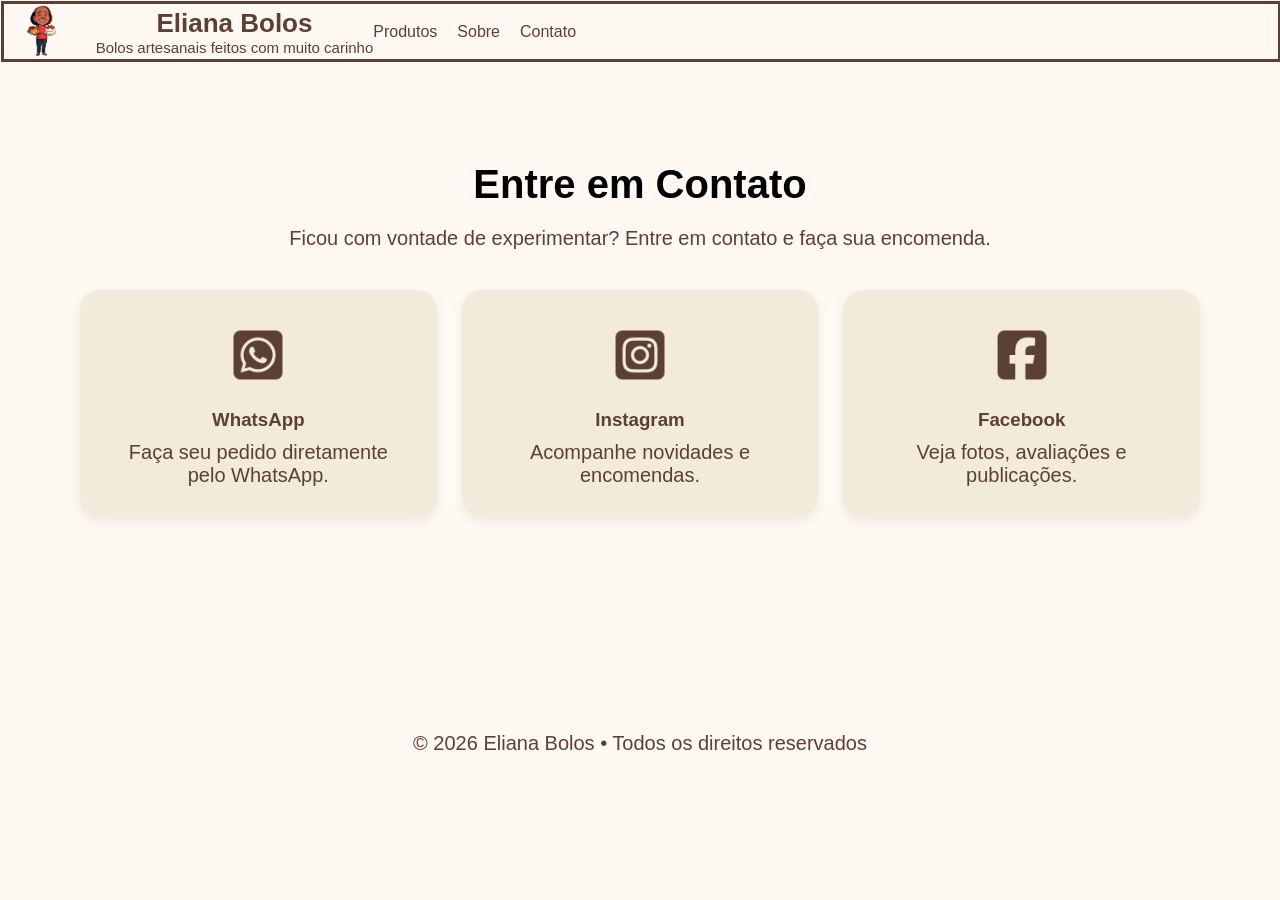
<file: contato.html>
<!DOCTYPE html>
<html lang="pt-br">
<head>
    <meta charset="UTF-8">
    <meta name="viewport" content="width=device-width, initial-scale=1.0">
    <title>Eliana Bolos</title>
    <link rel="stylesheet" href="style.css">
</head>
<body>
        <header>
            <div class="header-left">
                <img class="img-logo" src="assets/imagens/logo-invertida.png">
                <div class="logo-text">
                    <a href="index.html">
                    <h1 id="h1-menu">Eliana Bolos</h1>
                    <p id="subtitulo-menu">Bolos artesanais feitos com muito carinho</p>
                    </a>
                </div>
            </div>

            <div class="nav-links">
                <ul>
                    <li><a href="produtos.html">Produtos</a></li>
                    <li><a href="sobre.html">Sobre</a></li>
                    <li><a href="contato.html">Contato</a></li>
                </ul>

            </div>
        </nav>
    </header>


    <main>

    <section class="contato">

        <h2>Entre em Contato</h2>

        <p class="contato-descricao">
            Ficou com vontade de experimentar?
            Entre em contato e faça sua encomenda.
        </p>

        <div class="contato-grid">

            <a href="https://wa.me/5511963401488" class="contato-card">

                <img src="assets/icons/whatsapp.png" alt="WhatsApp">

                <h3>WhatsApp</h3>

                <p>Faça seu pedido diretamente pelo WhatsApp.</p>

            </a>

            <a href="https://www.instagram.com/elianajailton?igsh=ZmxlNzIwdDFndnB1" class="contato-card">

                <img src="assets/icons/insta.png" alt="Instagram">

                <h3>Instagram</h3>

                <p>Acompanhe novidades e encomendas.</p>

            </a>

            <a href="https://www.facebook.com/share/1GC1g5iLDi/" class="contato-card">

                <img src="assets/icons/facebook.png" alt="Facebook">

                <h3>Facebook</h3>

                <p>Veja fotos, avaliações e publicações.</p>

            </a>

        </div>
    </section>

</main>

<footer id="footer-contato" style="justify-content: center; padding-bottom: 20px;">
    <p>© 2026 Eliana Bolos • Todos os direitos reservados</p>
</footer>

<script src="script.js"></script>
</body>
</html>
</file>
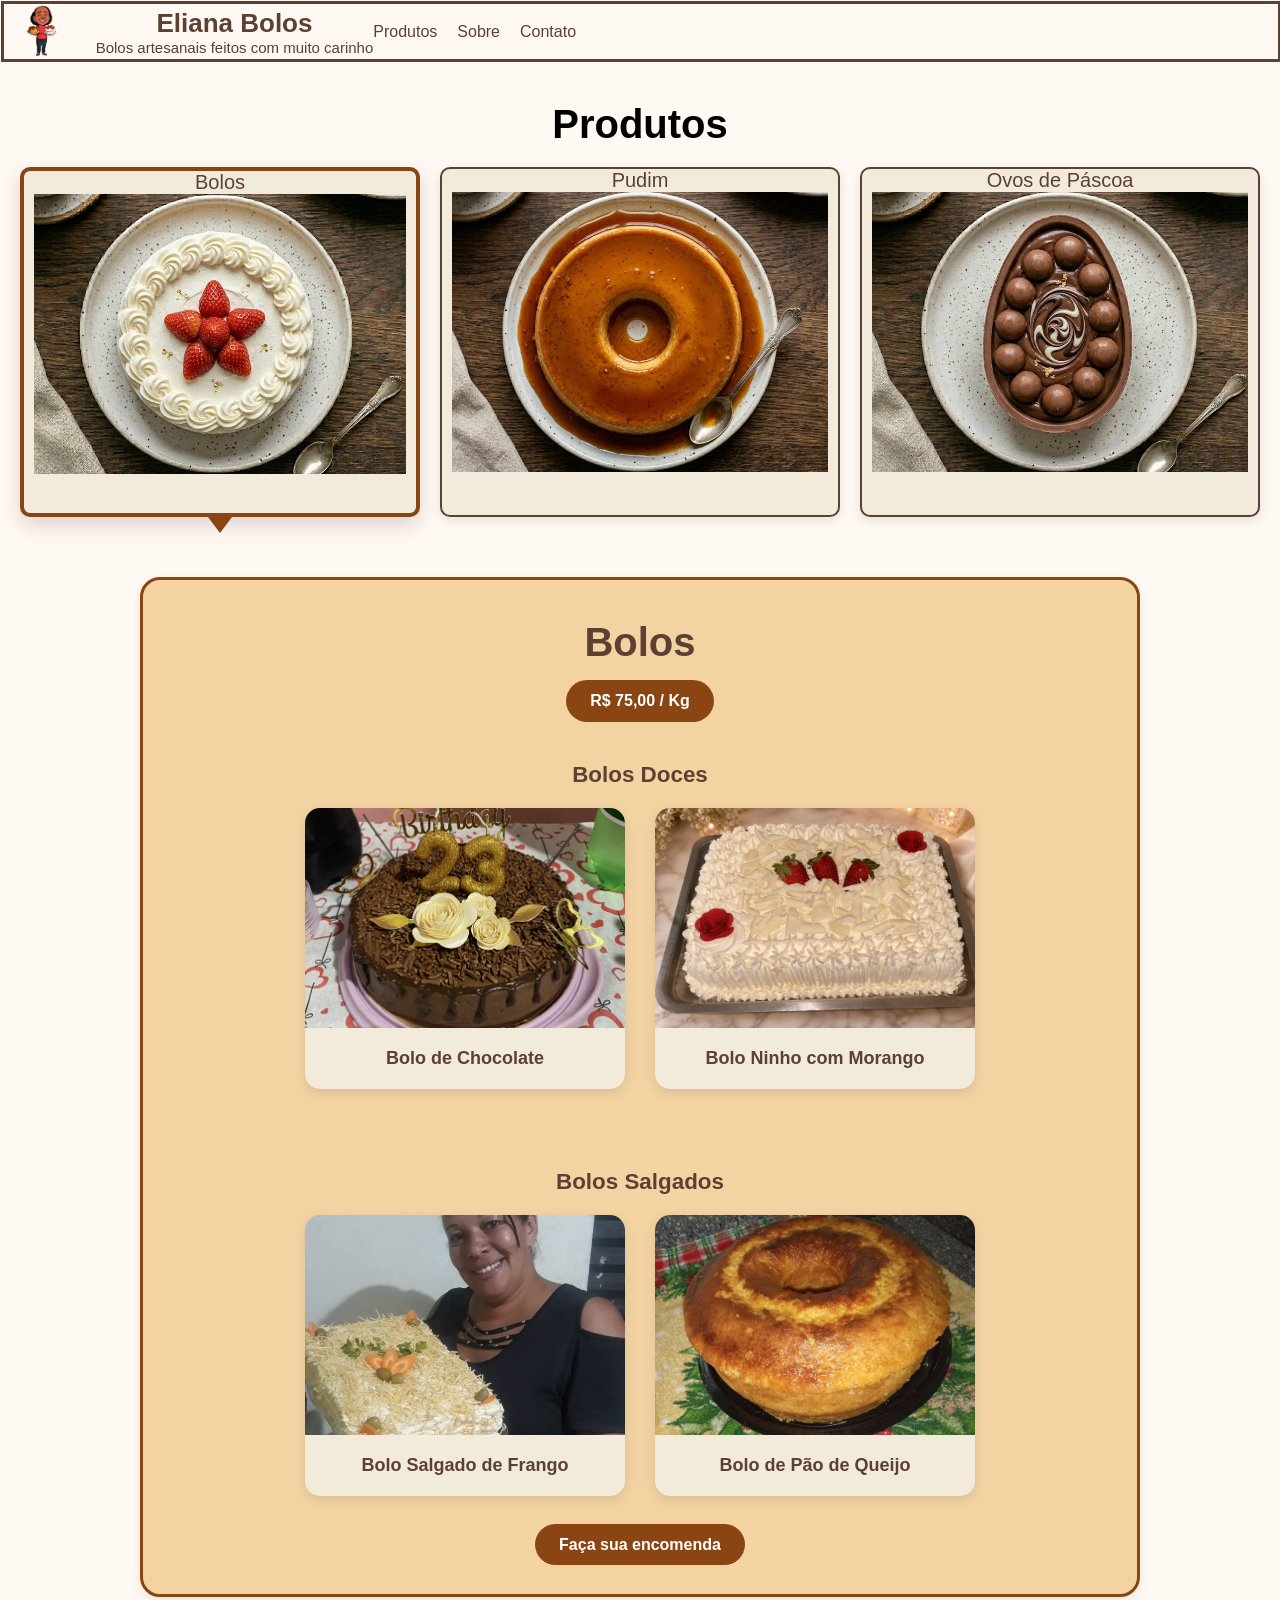
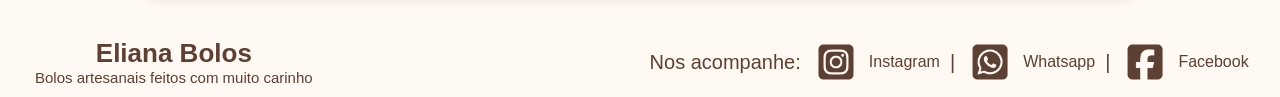
<file: produtos.html>
<!DOCTYPE html>
<html lang="pt-br">
<head>
    <meta charset="UTF-8">
    <meta name="viewport" content="width=device-width, initial-scale=1.0">
    <title>Eliana Bolos</title>
    <link rel="stylesheet" href="style.css">
</head>
<body>
        <header>
            <div class="header-left">
                <img class="img-logo" src="assets/imagens/logo-invertida.png">
                <div class="logo-text">
                    <a href="index.html">
                    <h1 id="h1-menu">Eliana Bolos</h1>
                    <p id="subtitulo-menu">Bolos artesanais feitos com muito carinho</p>
                    </a>
                </div>
            </div>

            <div class="nav-links">
                <ul>
                    <li><a href="produtos.html">Produtos</a></li>
                    <li><a href="sobre.html">Sobre</a></li>
                    <li><a href="contato.html">Contato</a></li>
                </ul>

            </div>
        </nav>
        </header>

    <div class="overlay"></div>
    
    <main>

        <div class="produtos">
            <h2>Produtos</h2>
            <div class="produtos-mural">
                <div class="produto-item ativo" data-produto="bolo">
                    <p>Bolos</p>
                    <img src="assets/imagens/bolo.jpg">
                </div>
                <div class="produto-item" data-produto="pudim">
                    <p>Pudim</p>
                    <img src="assets/imagens/pudim.jpg">
                </div>
                <div class="produto-item" data-produto="ovo">
                    <p>Ovos de Páscoa</p>
                    <img src="assets/imagens/ovo-pascoa.jpg">
                </div>
            </div>
        </div>

        
        <div class="produto" id="bolo">

            <h3>Bolos</h3>

            <div class="preco">
                R$ 75,00 / Kg
            </div>

            <h4>Bolos Doces</h4>

            <ul class="produtos-ul">
                <li>
                    <div class="produtos-li">
                        <img src="assets/imagens/Bolo-aniversario.jpg" alt="Bolo de Chocolate">
                        <p>Bolo de Chocolate</p>
                    </div>
                </li>

                <li>
                    <div class="produtos-li">
                        <img src="assets/imagens/bolo-ninho-morango.png" alt="Bolo Ninho com Morango">
                        <p>Bolo Ninho com Morango</p>
                    </div>
                </li>
            </ul>

            <h4>Bolos Salgados</h4>

            <ul class="produtos-ul">
                <li>
                    <div class="produtos-li">
                        <img src="assets/imagens/Bolo-salgado.jpg" alt="Bolo Salgado de Frango">
                        <p>Bolo Salgado de Frango</p>
                    </div>
                </li>

                <li>
                    <div class="produtos-li">
                        <img src="assets/imagens/Bolo-pao-queijo.jpg" alt="Bolo de Pão de Queijo">
                        <p>Bolo de Pão de Queijo</p>
                    </div>
                </li>
            </ul>

            <a href="https://wa.me/5511963401488" id="faca-encomenda-btn">
               Faça sua encomenda
            </a>

        </div>    
         <div class="produto inativo" id="pudim">

            <h3>Pudim</h3>

            <div class="preco">
                R$ 75,00 / Kg
            </div>

            <h4></h4>

            <ul class="produtos-ul">
                
                <li>
                    <div class="produtos-li">
                        <img src="assets/imagens/pudim-1kgs .jpg" alt="Bolo Ninho com Morango">
                        <p>Pudim 1kgs</p>
                    </div>
                </li>
                <li>
                    <div class="produtos-li">
                        <img src="assets/imagens/pudim-4kg.jpg" alt="Bolo de Chocolate">
                        <p>Até Pudim 4kgs</p>
                    </div>
                </li>
            </ul>

            <a href="https://wa.me/5511963401488" id="faca-encomenda-btn">
               Faça sua encomenda
            </a>
        </div>  

        <div class="produto inativo" id="ovo">

            <h3>Ovos de Páscoa</h3>

            <h3>Em breve</h3>


        </div>  

    </main>

    <footer>
        <div class="header-left">
                <div class="logo-text">
                    <a href="index.html">
                    <h1>Eliana Bolos</h1>
                    <p id="subtitulo-menu">Bolos artesanais feitos com muito carinho</p>
                    </a>
                </div>
            </div>
        <div class="acompanhe">
            <div class="redes-sociais">
                <p id="nos-acompanhe-p">Nos acompanhe:</p>
                <div class="link-rede">
                    <img src="assets/icons/insta.png">
                    <a href="https://www.instagram.com/elianajailton?igsh=ZmxlNzIwdDFndnB1">Instagram</a>
                </div>
                <p>|</p>
                <div class="link-rede">
                    <img src="assets/icons/whatsapp.png">
                    <a href="https://wa.me/5511963401488">Whatsapp</a>
                </div>
                <p>|</p>
                <div class="link-rede">
                    <img src="assets/icons/facebook.png">
                    <a href="https://www.facebook.com/share/1GC1g5iLDi/">Facebook</a>
                </div>
            </div>

        </div>
    </div>   
    </footer>
    <script src="script.js"></script>
</body>
</html>
</file>
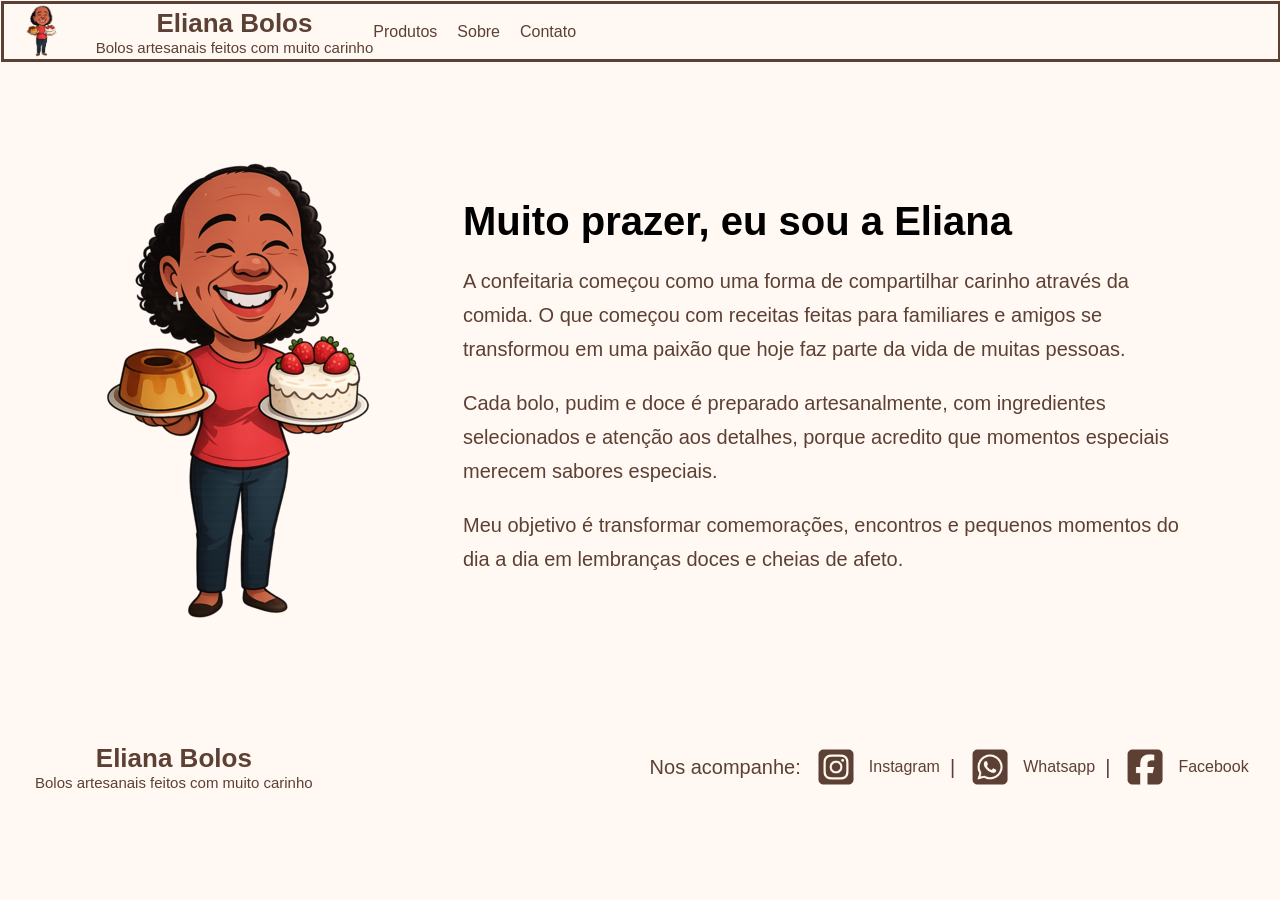
<file: sobre.html>
<!DOCTYPE html>
<html lang="pt-br">
<head>
    <meta charset="UTF-8">
    <meta name="viewport" content="width=device-width, initial-scale=1.0">
    <title>Eliana Bolos</title>
    <link rel="stylesheet" href="style.css">
</head>
<body>
    <header>
            <div class="header-left">
                <img class="img-logo" src="assets/imagens/logo-invertida.png">
                <div class="logo-text">
                    <a href="index.html">
                    <h1 id="h1-menu">Eliana Bolos</h1>
                    <p id="subtitulo-menu">Bolos artesanais feitos com muito carinho</p>
                    </a>
                </div>
            </div>

            <div class="nav-links">
                <ul>
                    <li><a href="produtos.html">Produtos</a></li>
                    <li><a href="sobre.html">Sobre</a></li>
                    <li><a href="contato.html">Contato</a></li>
                </ul>

            </div>
        </nav>
    </header>


    <main>

    <section class="sobre-completo">

        <img id="logo-sobre"
            src="assets/imagens/logo-invertida.png"
            alt="Eliana, confeiteira responsável pela Eliana Bolos">

        <div class="sobre-completo-texto">

            <h2>Muito prazer, eu sou a Eliana</h2>

            <p id="sobrep1">
                A confeitaria começou como uma forma de compartilhar carinho através da comida.
                O que começou com receitas feitas para familiares e amigos se transformou em uma
                paixão que hoje faz parte da vida de muitas pessoas.
            </p>

            <p id="sobrep2">
                Cada bolo, pudim e doce é preparado artesanalmente, com ingredientes selecionados
                e atenção aos detalhes, porque acredito que momentos especiais merecem sabores especiais.
            </p>

            <p id="sobrep3">
                Meu objetivo é transformar comemorações, encontros e pequenos momentos do dia a dia
                em lembranças doces e cheias de afeto.
            </p>

        </div>

    </section>

</main>
    <footer>
        <div class="header-left">
                <div class="logo-text">
                    <a href="index.html">
                    <h1>Eliana Bolos</h1>
                    <p id="subtitulo-menu">Bolos artesanais feitos com muito carinho</p>
                    </a>
                </div>
            </div>
        <div class="acompanhe">
            <div class="redes-sociais">
                <p id="nos-acompanhe-p">Nos acompanhe:</p>
                <div class="link-rede">
                    <img src="assets/icons/insta.png">
                    <a href="https://www.instagram.com/elianajailton?igsh=ZmxlNzIwdDFndnB1">Instagram</a>
                </div>
                <p>|</p>
                <div class="link-rede">
                    <img src="assets/icons/whatsapp.png">
                    <a href="https://wa.me/5511963401488">Whatsapp</a>
                </div>
                <p>|</p>
                <div class="link-rede">
                    <img src="assets/icons/facebook.png">
                    <a href="https://www.facebook.com/share/1GC1g5iLDi/">Facebook</a>
                </div>
            </div>

        </div>
    </div>   
    </footer>
    <script src="script.js"></script>
</body>
</html>
</file>
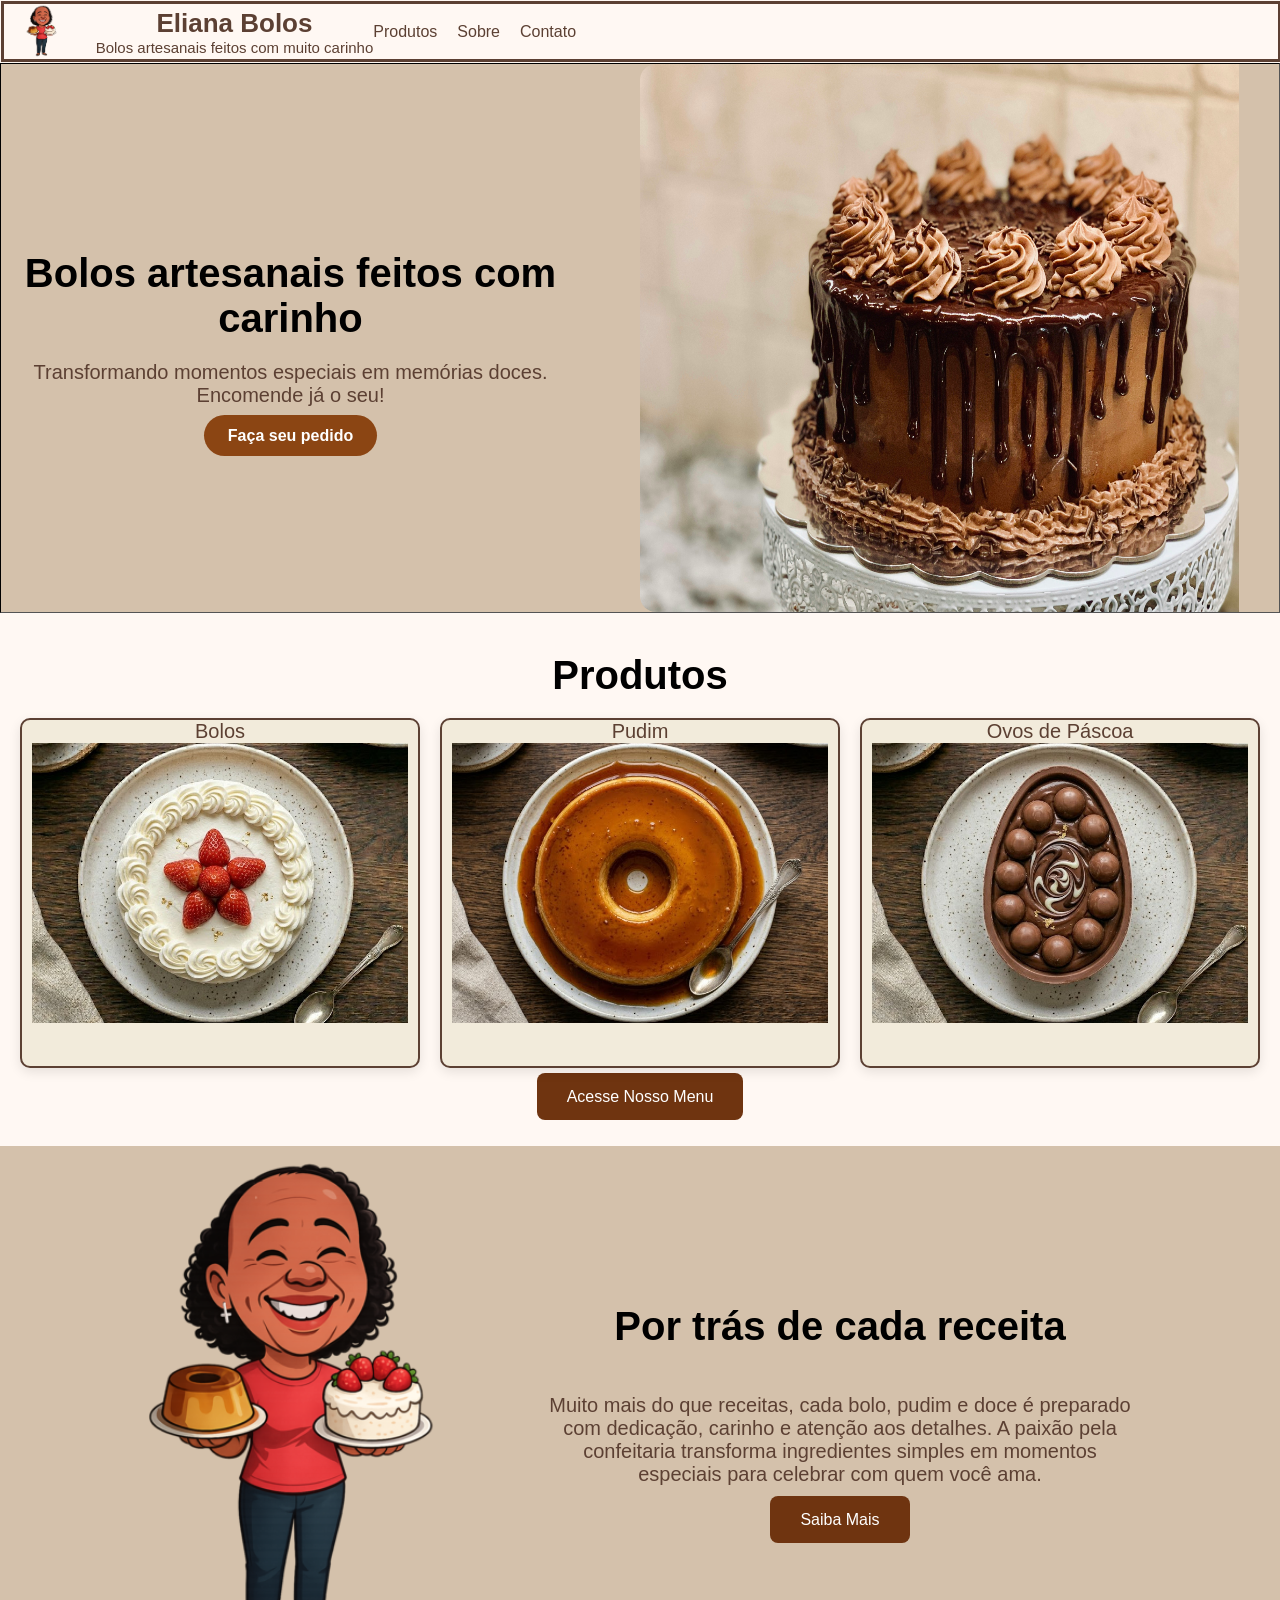
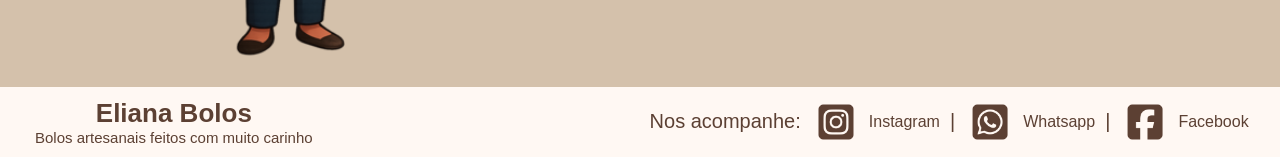
<file: assets/imagens/Eliana Bolos.htm>
<!DOCTYPE html>
<html lang="pt-br"><head>
<meta http-equiv="content-type" content="text/html; charset=UTF-8">
    <meta charset="UTF-8">
    <meta name="viewport" content="width=device-width, initial-scale=1.0">
    <title>Eliana Bolos</title>
    
<link rel="stylesheet" href="Eliana%20Bolos_files/style.css"></head>
<body class="vc-init">
    <header>
            <div class="header-left">
                <img class="img-logo" src="Eliana%20Bolos_files/logo-invertida.png">
                <div class="logo-text">
                    <a href="http://127.0.0.1:5500/index.html">
                    <h1>Eliana Bolos</h1>
                    <p id="subtitulo-menu">Bolos artesanais feitos com muito carinho</p>
                    </a>
                </div>
            </div>

            <div class="nav-links">

                <ul>
                    <li><a href="http://127.0.0.1:5500/produtos.html">Produtos</a></li>
                    <li><a href="http://127.0.0.1:5500/sobre.html">Sobre</a></li>
                    <li><a href="http://127.0.0.1:5500/contato.html">Contato</a></li>
                </ul>

            </div>
        
    </header>

    <div class="overlay"></div>
    
    <main>

        <section class="hero">

            <div class="hero-text">

                <h2>Bolos artesanais feitos com carinho</h2>

                <p>
                    Transformando momentos especiais em memórias doces. <br>
                    Encomende já o seu!
                </p>

                <a class="btn" href="https://wa.me/5511963401488" id="faca-encomenda-btn">Faça seu pedido</a>

            </div>

            <img src="Eliana%20Bolos_files/photo-1578985545062-69928b1d9587.jpeg" alt="Bolo artesanal decorado">

        </section>

        <div class="produtos">
            <h2>Produtos</h2>
            <div class="produtos-mural">
                <div class="produto-item">
                    <p>Bolos</p>
                    <img src="Eliana%20Bolos_files/bolo.jpg">
                </div>
                <div class="produto-item">
                    <p>Pudim</p>
                    <img src="Eliana%20Bolos_files/pudim.jpg">
                </div>
                <div class="produto-item">
                    <p>Ovos de Páscoa</p>
                    <img src="Eliana%20Bolos_files/ovo-pascoa.jpg">
                </div>
            </div>
            <a class="btn" href="http://127.0.0.1:5500/produtos.html">Acesse Nosso Menu</a>
        </div>
            
        <div class="sobre">

                <img src="Eliana%20Bolos_files/logo-invertida.png" alt="Bolo artesanal decorado">

            <div class="sobre-text">

                <h2>Por trás de cada receita</h2>

                <p class="sobre-p">
                    Muito mais do que receitas, cada bolo, pudim e doce é preparado com dedicação, 
                    carinho e atenção aos detalhes. A paixão pela confeitaria transforma ingredientes 
                    simples em momentos especiais para celebrar com quem você ama.
                </p>

                <a class="btn" href="http://127.0.0.1:5500/sobre.html">Saiba Mais</a>
        <div>

        </div>
    </div></div></main>
    <footer>
        <div class="header-left">
                <div class="logo-text">
                    <a href="http://127.0.0.1:5500/index.html">
                    <h1>Eliana Bolos</h1>
                    <p id="subtitulo-menu">Bolos artesanais feitos com muito carinho</p>
                    </a>
                </div>
            </div>
        <div class="acompanhe">
            <div class="redes-sociais">
                <p>Nos acompanhe:</p>
                <div class="link-rede">
                    <img src="Eliana%20Bolos_files/insta.png">
                    <a href="https://www.instagram.com/elianajailton?igsh=ZmxlNzIwdDFndnB1">Instagram</a>
                </div>
                <p>|</p>
                <div class="link-rede">
                    <img src="Eliana%20Bolos_files/whatsapp.png">
                    <a href="https://wa.me/5511963401488">Whatsapp</a>
                </div>
                <p>|</p>
                <div class="link-rede">
                    <img src="Eliana%20Bolos_files/facebook.png">
                    <a href="https://www.facebook.com/share/1GC1g5iLDi/">Facebook</a>
                </div>
            </div>

        </div>
       
    </footer>
    <script src="Eliana%20Bolos_files/script.js"></script>
<!-- Code injected by live-server -->
<script>
	// <![CDATA[  <-- For SVG support
	if ('WebSocket' in window) {
		(function () {
			function refreshCSS() {
				var sheets = [].slice.call(document.getElementsByTagName("link"));
				var head = document.getElementsByTagName("head")[0];
				for (var i = 0; i < sheets.length; ++i) {
					var elem = sheets[i];
					var parent = elem.parentElement || head;
					parent.removeChild(elem);
					var rel = elem.rel;
					if (elem.href && typeof rel != "string" || rel.length == 0 || rel.toLowerCase() == "stylesheet") {
						var url = elem.href.replace(/(&|\?)_cacheOverride=\d+/, '');
						elem.href = url + (url.indexOf('?') >= 0 ? '&' : '?') + '_cacheOverride=' + (new Date().valueOf());
					}
					parent.appendChild(elem);
				}
			}
			var protocol = window.location.protocol === 'http:' ? 'ws://' : 'wss://';
			var address = protocol + window.location.host + window.location.pathname + '/ws';
			var socket = new WebSocket(address);
			socket.onmessage = function (msg) {
				if (msg.data == 'reload') window.location.reload();
				else if (msg.data == 'refreshcss') refreshCSS();
			};
			if (sessionStorage && !sessionStorage.getItem('IsThisFirstTime_Log_From_LiveServer')) {
				console.log('Live reload enabled.');
				sessionStorage.setItem('IsThisFirstTime_Log_From_LiveServer', true);
			}
		})();
	}
	else {
		console.error('Upgrade your browser. This Browser is NOT supported WebSocket for Live-Reloading.');
	}
	// ]]>
</script>

</body></html>
</file>
<file: style.css>
/* ============= Elementos Básicos ============== */

*{
    margin: 0;
    padding: 0;
    box-sizing: border-box;
}

a{
    text-decoration: none;
    color: #5c4033;
    transition: 0.3s;
}

a:hover{
    color: #8b4513;;
}

h1{
    color: #5c4033;
    font-size: 26px;
}

h2{
    font-size: 40px;
    margin-bottom: 20px;
}


p{
    color: #5c4033;
    font-size: 20px;
}

body {
    background-color: #fff8f3;
    font-family: Arial, sans-serif;
    text-align: center;
}

/* ============= Parte Superior ================= */

#subtitulo-menu{
    font-size: 15px;
}

header{
    width: 100%;
    display: flex;
    align-items: center;
    border: 3px solid #5c4033 ;
    margin: 1px;

}

nav{
    height: 60px;
    width: 100%;
    display: flex;
    background-color: #F2EBDB;
    color: #5c4033;
}

.navbar {
    display: flex;
    justify-content: space-between;
}

.header-left {
    display: inline-flex;
    align-items: center;
    justify-content: center;
}

.logo-text {
    display: flex;
    flex-direction: column;
    align-items: flex-start;
    padding-left: 15px;
    width: 100%;
    align-items: center;
    justify-content: space-between;
    padding-left: 35px;
}

.img-logo {
    height: 55px;
    padding-left: 20px;
}

.nav-links ul {
    display: flex;
    gap: 20px;
    list-style: none;
    padding-right: 40px ;
}

nav li{
    display: inline;
    padding: 20px;
}


button, .btn {
  background-color: #8b4513;
  color: white;
  border: none;
  padding: 15px 30px;
  border-radius: 8px;
  cursor: pointer;
  transition: 0.3s;
}

.btn,button:hover {
    background-color: #6f3410;
    transform: scale(1.05);
}

.overlay {
    position: fixed;
    inset: 0;
    background-color: rgba(0,0,0,0.4);

    opacity: 0;
    pointer-events: none;

    transition: 0.3s;
}

/* ============== Hero section ============== */

main{
    width: 100%;
}

section{
    width: 100%;
    height: 550px;
    margin: 0 auto;
    text-align: center;
}

.hero{
    width: 100%;
    background-color: #cfbba2e3;
    display: flex;
    justify-content: space-around;
    align-items: center;
    gap: 60px;
    border: 1px inset black;
}

.hero-text{
    flex: 1;
    width: 50%;
}

.hero-text p,
.hero-text h2,
.hero-text button {
    margin: 20px;
}

.hero img{
    display: block;
    height: 100%;
    width: 50%;
    padding: 0px 40px 0px 0px;
    border-radius: 16px;
}

/* ============== Home Produtos ================= */

.produtos {
    margin: 40px;
}


.produtos-mural {
  display: flex;
  gap: 20px;
  padding-bottom: 20px;
  justify-content: center;
}

.produto-item {
  padding: 0px 10px;
  flex: 0 0 400px;
  height: 350px;
  cursor: pointer;
  transition: 0.3s;
  background-color: #F2EBDB;
  box-shadow: 0 4px 12px rgba(0,0,0,0.1);
  border: #5c4033 solid 2px;
  border-radius: 10px;
  position: relative;
}

.produto-item:hover {
    transform: translateY(-5px);
}

.produto-item img {
    width: 100%;
    height: 280px;
    object-fit: cover;
}

.produto{
    max-width: 1000px;
    margin: 0 auto 60px;
    margin-top: 10px;
    padding: 40px;
    background-color: #f3d3a2;
    border-radius: 20px;
    border: 3px solid #8b4513;
    box-shadow: 0 4px 12px rgba(0,0,0,0.08);
}

.produto h3{
    text-align: center;
    font-size: 2.8rem;
    color: #5c4033;
    margin-bottom: 10px;
}

.produto-item.ativo{
    border: 4px solid #8b4513;

    box-shadow: 0 8px 20px rgba(0,0,0,0.15);
}

.produto-item.ativo::after{
    content: "";

    position: absolute;

    left: 50%;

    bottom: -20px;

    transform: translateX(-50%);

    width: 0;
    height: 0;

    border-left: 15px solid transparent;
    border-right: 15px solid transparent;

    border-top: 20px solid #8b4513;
}

.inativo {
    display: none;
}

/* ============= Home Sobre ============== */

.sobre {
    display: flex;
    justify-content: center;
    align-items: center;
    background-color: #cfbba2e3 ;
}

.sobre img {
    display: block;
    width: 400px;
    justify-self: center;
    padding: 0px 40px 0px 0px;
    border-radius: 16px;
}


.sobre-text{
    width: 50%;
}

.sobre-p{
    padding: 25px;
}

/* =============== PÁGINA PRODUTOS ==================== */

.produto{
    max-width: 1000px;
    margin: 30px auto;
    padding: 40px 20px;
}

.produto h3{
    text-align: center;
    font-size: 2.5rem;
    margin-bottom: 15px;
    color: #5c4033;
}

.produto h4{
    text-align: center;
    font-size: 1.4rem;
    margin: 40px 0 20px;
    color: #5c4033;
}

.preco{
    width: fit-content;
    margin: 0 auto 40px;
    padding: 12px 24px;
    background-color: #8b4513;
    color: white;
    font-weight: bold;
    border-radius: 999px;
}

.produtos-ul{
    display: flex;
    flex-wrap: wrap;
    justify-content: center;
    gap: 30px;
    list-style: none;
    padding: 0 0 40px 0;
}

.produtos-li{
    width: 320px;
    display: flex;
    flex-direction: column;
    align-items: center;
    background-color: #F2EBDB;
    border-radius: 15px;
    overflow: hidden;
    cursor: pointer;
    transition: 0.3s;
    box-shadow: 0 4px 12px rgba(0,0,0,0.1);
}

.produtos-li:hover{
    transform: translateY(-8px);
}

.produtos-li img{
    width: 100%;
    height: 220px;
    object-fit: cover;
    display: block;
}

.produtos-li p{
    padding: 20px;
    font-size: 18px;
    font-weight: bold;
    text-align: center;
    color: #5c4033;
}

#faca-encomenda-btn{
    width: fit-content;
    margin: 0 auto 40px;
    padding: 12px 24px;
    background-color: #8b4513;
    color: white ;
    font-weight: bold;
    border-radius: 999px;
}

#faca-encomenda-btn:hover {
    background-color: #6f3410;
    transform: translateY(-8px);
}

/* ============== Sobre ================ */

.sobre-completo{
    max-width: 1200px;

    margin: 60px auto;

    padding: 40px;

    display: flex;

    align-items: center;

    gap: 50px;
}

.sobre-completo img{
    width: 350px;

    border-radius: 20px;
}

.sobre-completo-texto{
    text-align: left;
}

.sobre-completo-texto p{
    margin-bottom: 20px;

    line-height: 1.7;
}

/* =============== Contato ================ */

.contato{
    max-width: 1200px;

    margin: 60px auto;

    padding: 40px;

    text-align: center;
}

.contato-descricao{
    margin-bottom: 40px;
}

.contato-grid{
    display: grid;

    grid-template-columns: repeat(auto-fit, minmax(250px, 1fr));

    gap: 25px;

    margin-bottom: 40px;
}

.contato-card{
    background-color: #F2EBDB;

    padding: 30px;

    border-radius: 20px;

    text-decoration: none;

    color: #5c4033;

    transition: 0.3s;

    box-shadow: 0 4px 12px rgba(0,0,0,0.08);
}

.contato-card:hover{
    transform: translateY(-5px);
}

.contato-card img{
    width: 70px;

    margin-bottom: 15px;
}

.contato-card h3{
    margin-bottom: 10px;
}



/* ============== Footer =============== */

footer {
    display: flex;
    gap: 50px;
}

.acompanhe{
    display: flex;
    width: 70%;
}

.redes-sociais {
    display: flex;
    justify-content: flex-end;
    align-items: center;
    width: 100%;
}

.link-rede {
    display: flex;
    align-items: center;
    gap: 8px;
    margin: 10px;
    align-items: center;
}

.link-rede img {
    height: 50px;
    aspect-ratio: 1/1;
}
</file>
